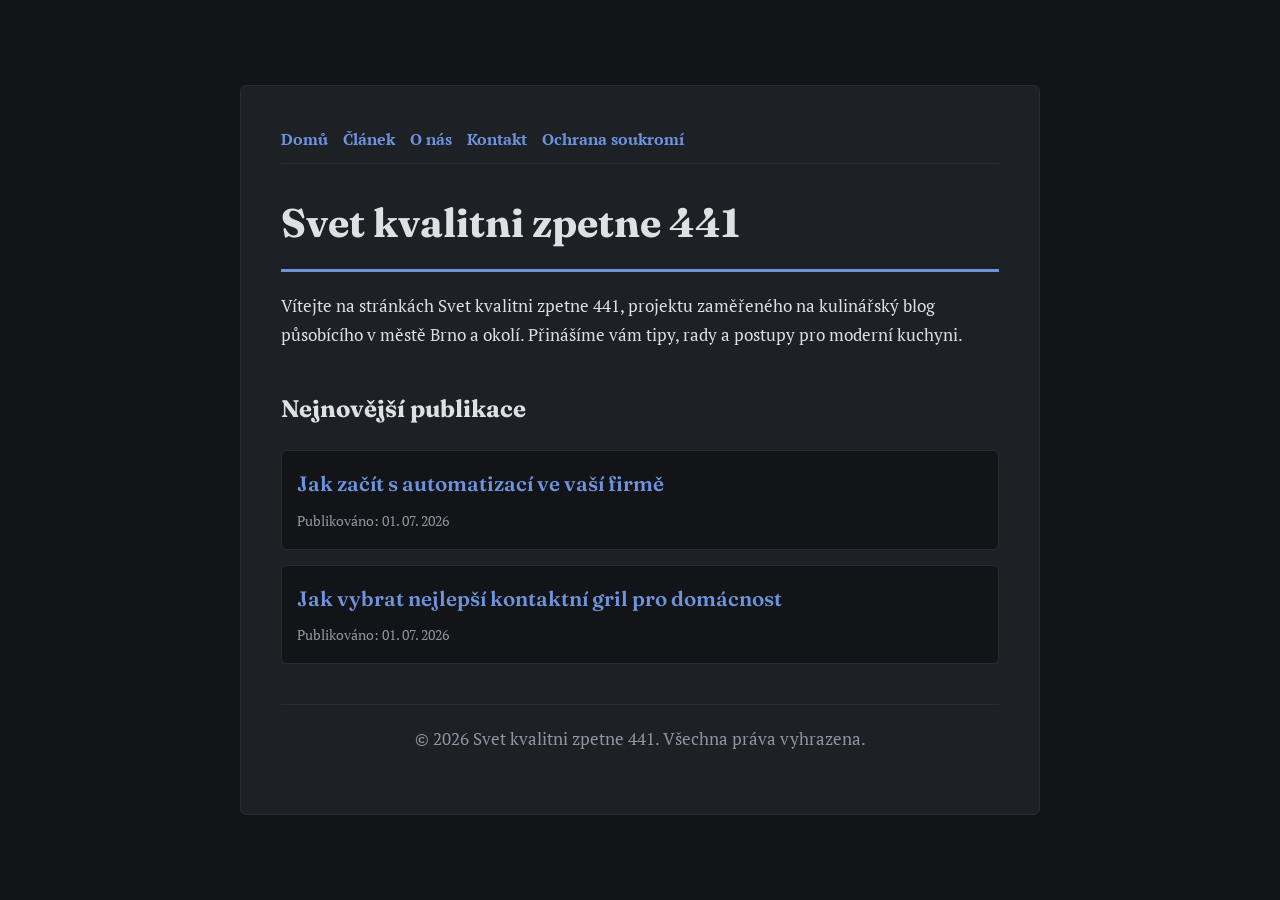
<file: index.html>
<!DOCTYPE html>
<html lang="cs">
<head>
    <meta charset="UTF-8">
    <meta name="viewport" content="width=device-width, initial-scale=1.0">
    <title>Svet kvalitni zpetne 441 | Kulinářský blog - Brno</title>
    <meta name="description" content="Vítejte na stránkách Svet kvalitni zpetne 441, projektu zaměřeného na kulinářský blog působícího v městě Brno a okolí. Přinášíme vám tipy, rady a postupy pro moderní kuchyni.">
    <meta name="geo.region" content="CZ" />
    <meta name="geo.placename" content="Brno" />
    <meta name="geo.position" content="49.1951;16.6068" />
    <meta name="ICBM" content="49.1951, 16.6068" />
    <link rel="stylesheet" href="style.css">
    <script type="application/ld+json">
{
  "@context": "https://schema.org",
  "@type": "LocalBusiness",
  "name": "Svet kvalitni zpetne 441",
  "url": "https://svet-kvalitni-zpetne-441.github.io",
  "telephone": "+420 541 555 456",
  "address": {
    "@type": "PostalAddress",
    "addressLocality": "Brno",
    "addressRegion": "Jihomoravský",
    "postalCode": "602 00",
    "addressCountry": "CZ"
  },
  "geo": {
    "@type": "GeoCoordinates",
    "latitude": 49.1951,
    "longitude": 16.6068
  }
}
</script>
</head>
<body>
    
        <div class="container" style="max-width: 800px;">
            <nav style="display: flex; gap: 15px; margin-bottom: 25px; border-bottom: 1px solid var(--border-color); padding-bottom: 10px; overflow-x: auto; flex-wrap: wrap;">
            <a href="index.html">Domů</a>
            <a href="jak-zacit-s-automatizaci-ve-vasi-firme.html">Článek</a>
            <a href="about.html">O nás</a>
            <a href="contact.html">Kontakt</a>
            <a href="privacy.html">Ochrana soukromí</a>
        </nav>
            <h1>Svet kvalitni zpetne 441</h1>
            <p>Vítejte na stránkách Svet kvalitni zpetne 441, projektu zaměřeného na kulinářský blog působícího v městě Brno a okolí. Přinášíme vám tipy, rady a postupy pro moderní kuchyni.</p>
            <h2 style="margin-top: 40px;">Nejnovější publikace</h2>
            <ul style="list-style-type: none; padding-left: 0;">
                <li style="background: var(--bg-color); padding: 15px; border-radius: var(--border-radius); border: 1px solid var(--border-color); margin-bottom: 15px;">
                <h3 style="margin-bottom: 5px; font-size: 1.3rem;"><a href="jak-zacit-s-automatizaci-ve-vasi-firme.html">Jak začít s automatizací ve vaší firmě</a></h3>
                <span style="font-size:0.85rem; color: var(--muted-text)">Publikováno: 01. 07. 2026</span>
            </li>
<li style="background: var(--bg-color); padding: 15px; border-radius: var(--border-radius); border: 1px solid var(--border-color); margin-bottom: 15px;">
                <h3 style="margin-bottom: 5px; font-size: 1.3rem;"><a href="jak-vybrat-nejlepsi-kontaktni-gril-pro-domacnost.html">Jak vybrat nejlepší kontaktní gril pro domácnost</a></h3>
                <span style="font-size:0.85rem; color: var(--muted-text)">Publikováno: 01. 07. 2026</span>
            </li>

            </ul>
            <footer>
                <p>&copy; 2026 Svet kvalitni zpetne 441. Všechna práva vyhrazena.</p>
            </footer>
        </div>
        
</body>
</html>
</file>
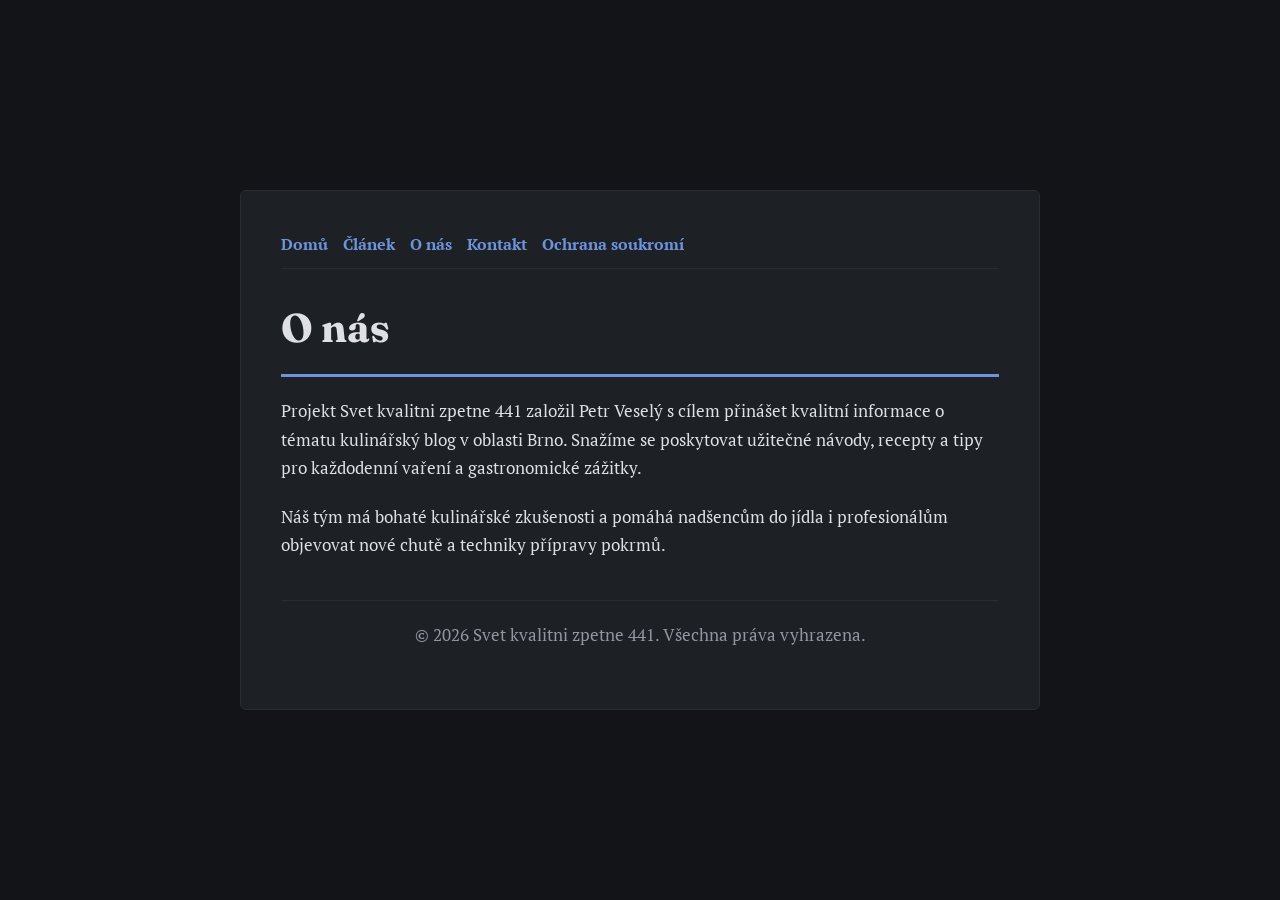
<file: about.html>
<!DOCTYPE html>
<html lang="cs">
<head>
    <meta charset="UTF-8">
    <meta name="viewport" content="width=device-width, initial-scale=1.0">
    <title>O nás | Svet kvalitni zpetne 441</title>
    <meta name="description" content="Projekt Svet kvalitni zpetne 441 založil Petr Veselý s cílem přinášet kvalitní informace o tématu kulinářský blog v oblasti Brno. Snažíme se poskytovat užitečné návody, recepty a tipy pro každodenní vaření a gastronomické zážitky.">
    <meta name="geo.region" content="CZ" />
    <meta name="geo.placename" content="Brno" />
    <meta name="geo.position" content="49.1951;16.6068" />
    <meta name="ICBM" content="49.1951, 16.6068" />
    <link rel="stylesheet" href="style.css">
</head>
<body>
    
        <div class="container" style="max-width: 800px;">
            <nav style="display: flex; gap: 15px; margin-bottom: 25px; border-bottom: 1px solid var(--border-color); padding-bottom: 10px; overflow-x: auto; flex-wrap: wrap;">
            <a href="index.html">Domů</a>
            <a href="jak-zacit-s-automatizaci-ve-vasi-firme.html">Článek</a>
            <a href="about.html">O nás</a>
            <a href="contact.html">Kontakt</a>
            <a href="privacy.html">Ochrana soukromí</a>
        </nav>
            <h1>O nás</h1>
            <p>Projekt Svet kvalitni zpetne 441 založil Petr Veselý s cílem přinášet kvalitní informace o tématu kulinářský blog v oblasti Brno. Snažíme se poskytovat užitečné návody, recepty a tipy pro každodenní vaření a gastronomické zážitky.</p>
            <p>Náš tým má bohaté kulinářské zkušenosti a pomáhá nadšencům do jídla i profesionálům objevovat nové chutě a techniky přípravy pokrmů.</p>
            <footer>
                <p>&copy; 2026 Svet kvalitni zpetne 441. Všechna práva vyhrazena.</p>
            </footer>
        </div>
        
</body>
</html>
</file>
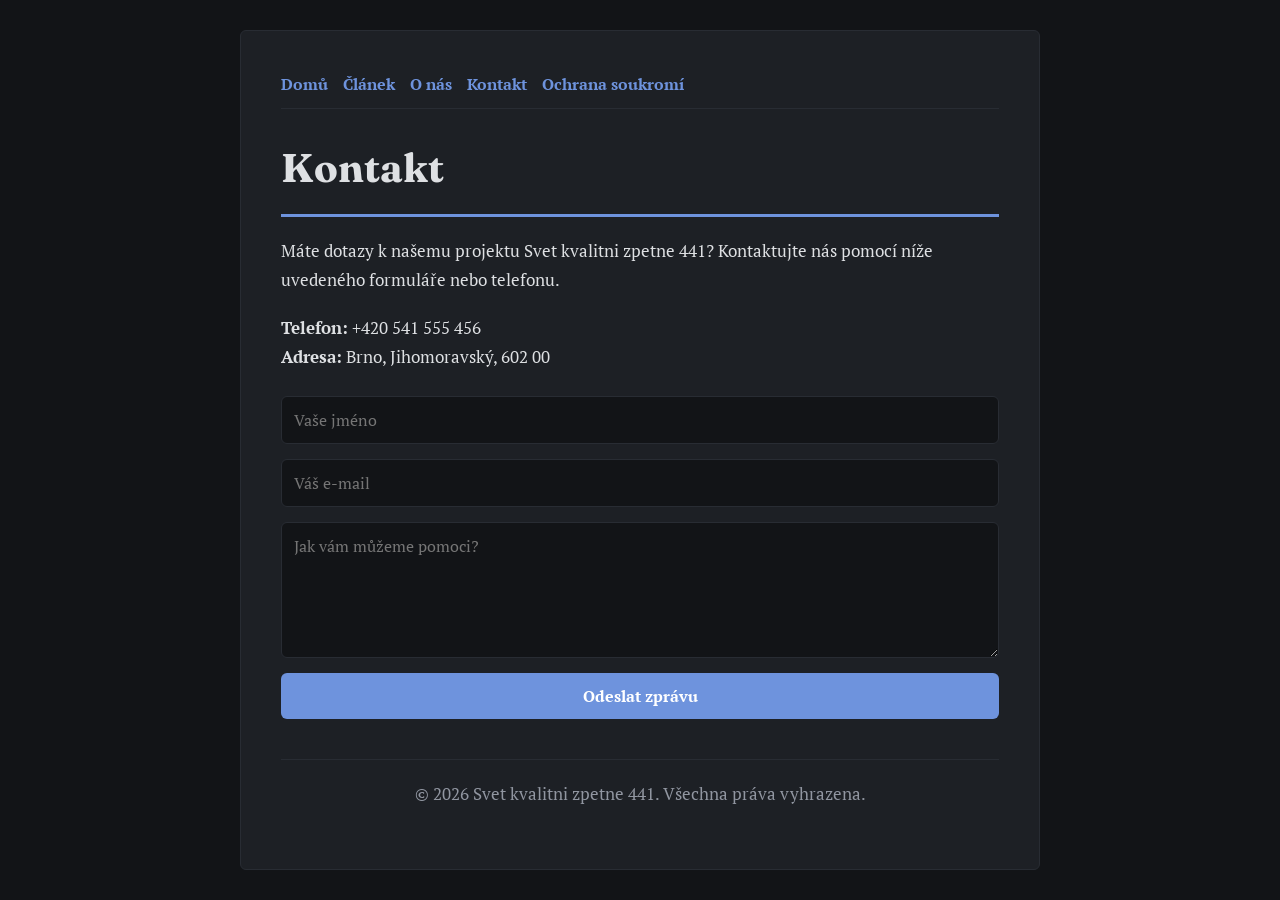
<file: contact.html>
<!DOCTYPE html>
<html lang="cs">
<head>
    <meta charset="UTF-8">
    <meta name="viewport" content="width=device-width, initial-scale=1.0">
    <title>Kontakt | Svet kvalitni zpetne 441</title>
    <meta name="description" content="Máte dotazy k našemu projektu Svet kvalitni zpetne 441? Kontaktujte nás pomocí níže uvedeného formuláře nebo telefonu.">
    <meta name="geo.region" content="CZ" />
    <meta name="geo.placename" content="Brno" />
    <meta name="geo.position" content="49.1951;16.6068" />
    <meta name="ICBM" content="49.1951, 16.6068" />
    <link rel="stylesheet" href="style.css">
</head>
<body>
    
        <div class="container" style="max-width: 800px;">
            <nav style="display: flex; gap: 15px; margin-bottom: 25px; border-bottom: 1px solid var(--border-color); padding-bottom: 10px; overflow-x: auto; flex-wrap: wrap;">
            <a href="index.html">Domů</a>
            <a href="jak-zacit-s-automatizaci-ve-vasi-firme.html">Článek</a>
            <a href="about.html">O nás</a>
            <a href="contact.html">Kontakt</a>
            <a href="privacy.html">Ochrana soukromí</a>
        </nav>
            <h1>Kontakt</h1>
            <p>Máte dotazy k našemu projektu Svet kvalitni zpetne 441? Kontaktujte nás pomocí níže uvedeného formuláře nebo telefonu.</p>
            <p><strong>Telefon:</strong> +420 541 555 456<br><strong>Adresa:</strong> Brno, Jihomoravský, 602 00</p>
            <form action="https://formspree.io/f/placeholder" method="POST">
                <input type="text" name="name" placeholder="Vaše jméno" required>
                <input type="email" name="email" placeholder="Váš e-mail" required>
                <textarea name="message" placeholder="Jak vám můžeme pomoci?" rows="5" required></textarea>
                <button type="submit">Odeslat zprávu</button>
            </form>
            <footer>
                <p>&copy; 2026 Svet kvalitni zpetne 441. Všechna práva vyhrazena.</p>
            </footer>
        </div>
        
</body>
</html>
</file>
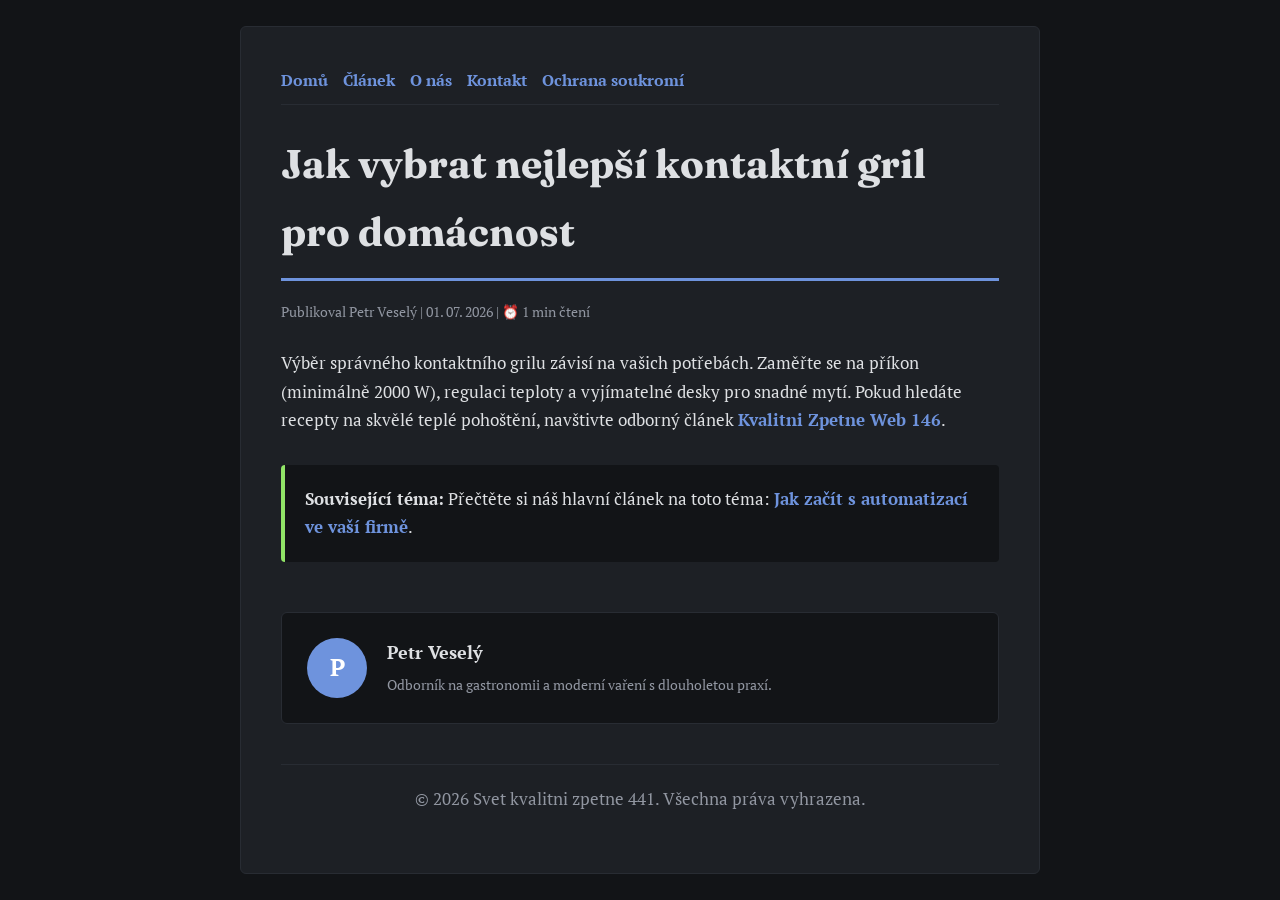
<file: jak-vybrat-nejlepsi-kontaktni-gril-pro-domacnost.html>
<!DOCTYPE html>
<html lang="cs">
<head>
    <meta charset="UTF-8">
    <meta name="viewport" content="width=device-width, initial-scale=1.0">
    <title>Jak vybrat nejlepší kontaktní gril pro domácnost - Svet kvalitni zpetne 441</title>
    <meta name="description" content="Jak vybrat nejlepší kontaktní gril pro domácnost">
    <meta name="geo.region" content="CZ" />
    <meta name="geo.placename" content="Brno" />
    <meta name="geo.position" content="49.1951;16.6068" />
    <meta name="ICBM" content="49.1951, 16.6068" />
    <link rel="stylesheet" href="style.css">
</head>
<body>
    
            <div class="container" style="max-width: 800px;">
                <nav style="display: flex; gap: 15px; margin-bottom: 25px; border-bottom: 1px solid var(--border-color); padding-bottom: 10px; overflow-x: auto; flex-wrap: wrap;">
            <a href="index.html">Domů</a>
            <a href="jak-zacit-s-automatizaci-ve-vasi-firme.html">Článek</a>
            <a href="about.html">O nás</a>
            <a href="contact.html">Kontakt</a>
            <a href="privacy.html">Ochrana soukromí</a>
        </nav>
                <h1>Jak vybrat nejlepší kontaktní gril pro domácnost</h1>
                <div style="font-size:0.85rem; color: var(--muted-text); margin-bottom: 25px;">
                    Publikoval Petr Veselý | 01. 07. 2026 | ⏰ 1 min čtení
                </div>
                <article style="margin-top: 20px;">
                    <p>Výběr správného kontaktního grilu závisí na vašich potřebách. Zaměřte se na příkon (minimálně 2000 W), regulaci teploty a vyjímatelné desky pro snadné mytí. Pokud hledáte recepty na skvělé teplé pohoštění, navštivte odborný článek <a href="https://kvalitni-zpetne-portal-683.vercel.app/jak-pripravit-perfektni-teple-pohosteni-kontaktni-gril-jako-kulinarsky-pomocnik-co-byste-meli-vedet.html">Kvalitni Zpetne Web 146</a>.</p>
                    <div class="link-resource" style="margin-top: 30px; padding: 20px; border-left: 4px solid var(--accent-color); background: var(--bg-color); border-radius: 4px;"><p style="margin: 0;"><strong>Související téma:</strong> Přečtěte si náš hlavní článek na toto téma: <a href="jak-zacit-s-automatizaci-ve-vasi-firme.html">Jak začít s automatizací ve vaší firmě</a>.</p></div>
                </article>
                
            <div class="author-box" style="margin-top: 50px; padding: 25px; background: var(--bg-color); border: 1px solid var(--border-color); border-radius: var(--border-radius); display: flex; gap: 20px; align-items: center;">
                <div style="width: 60px; height: 60px; border-radius: 50%; background: var(--primary-color); display: flex; align-items: center; justify-content: center; color: white; font-weight: bold; font-size: 1.5rem;">P</div>
                <div>
                    <h4 style="margin-bottom: 5px; font-weight: bold; font-size: 1.1rem;">Petr Veselý</h4>
                    <p style="margin: 0; font-size: 0.9rem; color: var(--muted-text);">Odborník na gastronomii a moderní vaření s dlouholetou praxí.</p>
                </div>
            </div>
            
                <footer>
                    <p>&copy; 2026 Svet kvalitni zpetne 441. Všechna práva vyhrazena.</p>
                </footer>
            </div>
            
</body>
</html>
</file>
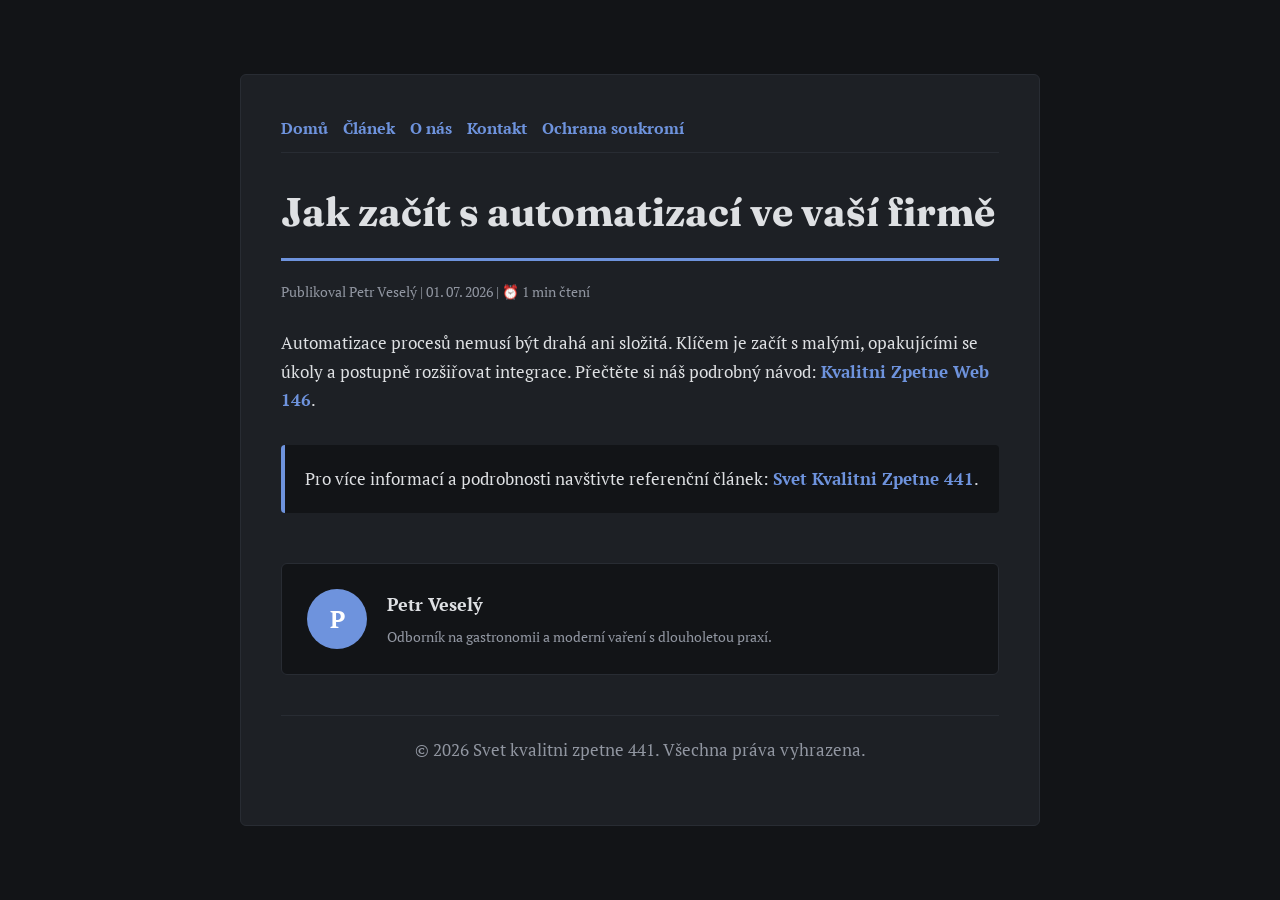
<file: jak-zacit-s-automatizaci-ve-vasi-firme.html>
<!DOCTYPE html>
<html lang="cs">
<head>
    <meta charset="UTF-8">
    <meta name="viewport" content="width=device-width, initial-scale=1.0">
    <title>Jak začít s automatizací ve vaší firmě - Svet kvalitni zpetne 441</title>
    <meta name="description" content="Jak začít s automatizací ve vaší firmě">
    <meta name="geo.region" content="CZ" />
    <meta name="geo.placename" content="Brno" />
    <meta name="geo.position" content="49.1951;16.6068" />
    <meta name="ICBM" content="49.1951, 16.6068" />
    <link rel="stylesheet" href="style.css">
</head>
<body>
    
            <div class="container" style="max-width: 800px;">
                <nav style="display: flex; gap: 15px; margin-bottom: 25px; border-bottom: 1px solid var(--border-color); padding-bottom: 10px; overflow-x: auto; flex-wrap: wrap;">
            <a href="index.html">Domů</a>
            <a href="jak-zacit-s-automatizaci-ve-vasi-firme.html">Článek</a>
            <a href="about.html">O nás</a>
            <a href="contact.html">Kontakt</a>
            <a href="privacy.html">Ochrana soukromí</a>
        </nav>
                <h1>Jak začít s automatizací ve vaší firmě</h1>
                <div style="font-size:0.85rem; color: var(--muted-text); margin-bottom: 25px;">
                    Publikoval Petr Veselý | 01. 07. 2026 | ⏰ 1 min čtení
                </div>
                <article style="margin-top: 20px;">
                    <p>Automatizace procesů nemusí být drahá ani složitá. Klíčem je začít s malými, opakujícími se úkoly a postupně rozšiřovat integrace. Přečtěte si náš podrobný návod: <a href="https://kvalitni-zpetne-portal-683.vercel.app/jak-pripravit-perfektni-teple-pohosteni-kontaktni-gril-jako-kulinarsky-pomocnik-co-byste-meli-vedet.html">Kvalitni Zpetne Web 146</a>.</p>
                    <div class="link-resource" style="margin-top: 30px; padding: 20px; border-left: 4px solid var(--primary-color); background: var(--bg-color); border-radius: 4px;"><p style="margin: 0;">Pro více informací a podrobnosti navštivte referenční článek: <strong><a href="https://kvalitni-zpetne-portal-683.vercel.app/jak-pripravit-perfektni-teple-pohosteni-kontaktni-gril-jako-kulinarsky-pomocnik-co-byste-meli-vedet.html">Svet Kvalitni Zpetne 441</a></strong>.</p></div>
                </article>
                
            <div class="author-box" style="margin-top: 50px; padding: 25px; background: var(--bg-color); border: 1px solid var(--border-color); border-radius: var(--border-radius); display: flex; gap: 20px; align-items: center;">
                <div style="width: 60px; height: 60px; border-radius: 50%; background: var(--primary-color); display: flex; align-items: center; justify-content: center; color: white; font-weight: bold; font-size: 1.5rem;">P</div>
                <div>
                    <h4 style="margin-bottom: 5px; font-weight: bold; font-size: 1.1rem;">Petr Veselý</h4>
                    <p style="margin: 0; font-size: 0.9rem; color: var(--muted-text);">Odborník na gastronomii a moderní vaření s dlouholetou praxí.</p>
                </div>
            </div>
            
                <footer>
                    <p>&copy; 2026 Svet kvalitni zpetne 441. Všechna práva vyhrazena.</p>
                </footer>
            </div>
            
</body>
</html>
</file>
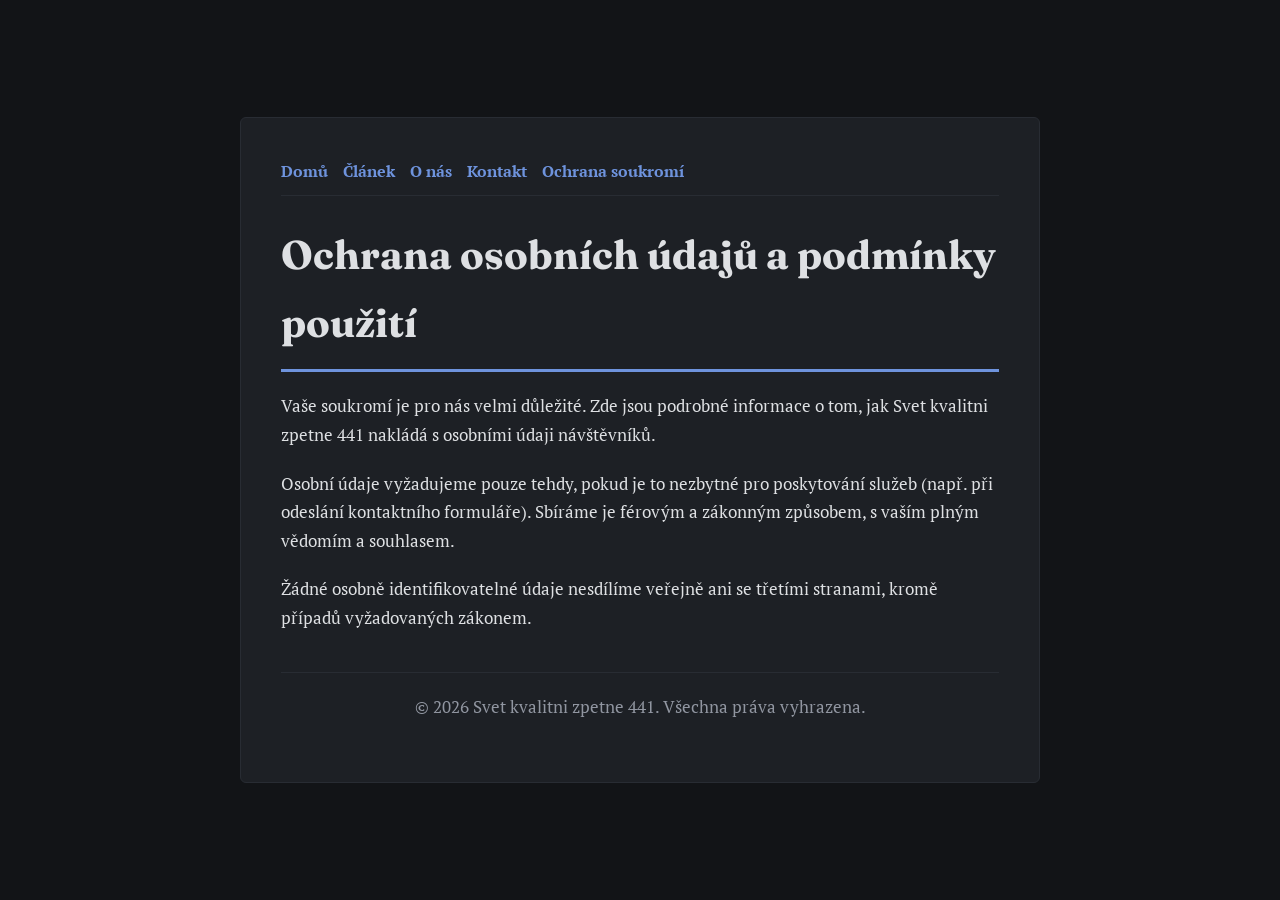
<file: privacy.html>
<!DOCTYPE html>
<html lang="cs">
<head>
    <meta charset="UTF-8">
    <meta name="viewport" content="width=device-width, initial-scale=1.0">
    <title>Ochrana osobních údajů a podmínky použití - Svet kvalitni zpetne 441</title>
    <meta name="description" content="Vaše soukromí je pro nás velmi důležité. Zde jsou podrobné informace o tom, jak Svet kvalitni zpetne 441 nakládá s osobními údaji návštěvníků.">
    <meta name="geo.region" content="CZ" />
    <meta name="geo.placename" content="Brno" />
    <meta name="geo.position" content="49.1951;16.6068" />
    <meta name="ICBM" content="49.1951, 16.6068" />
    <link rel="stylesheet" href="style.css">
</head>
<body>
    
        <div class="container" style="max-width: 800px;">
            <nav style="display: flex; gap: 15px; margin-bottom: 25px; border-bottom: 1px solid var(--border-color); padding-bottom: 10px; overflow-x: auto; flex-wrap: wrap;">
            <a href="index.html">Domů</a>
            <a href="jak-zacit-s-automatizaci-ve-vasi-firme.html">Článek</a>
            <a href="about.html">O nás</a>
            <a href="contact.html">Kontakt</a>
            <a href="privacy.html">Ochrana soukromí</a>
        </nav>
            <h1>Ochrana osobních údajů a podmínky použití</h1>
            <p>Vaše soukromí je pro nás velmi důležité. Zde jsou podrobné informace o tom, jak Svet kvalitni zpetne 441 nakládá s osobními údaji návštěvníků.</p>
            <p>Osobní údaje vyžadujeme pouze tehdy, pokud je to nezbytné pro poskytování služeb (např. při odeslání kontaktního formuláře). Sbíráme je férovým a zákonným způsobem, s vaším plným vědomím a souhlasem.</p>
            <p>Žádné osobně identifikovatelné údaje nesdílíme veřejně ani se třetími stranami, kromě případů vyžadovaných zákonem.</p>
            <footer>
                <p>&copy; 2026 Svet kvalitni zpetne 441. Všechna práva vyhrazena.</p>
            </footer>
        </div>
        
</body>
</html>
</file>
<file: style.css>
@import url('https://fonts.googleapis.com/css2?family=Fraunces:wght@700&family=PT+Serif:wght@400;600&display=swap');

:root {
    --bg-color: hsl(220, 12%, 8%);
    --card-bg: hsl(220, 12%, 13%);
    --text-color: hsl(220, 8%, 88%);
    --muted-text: hsl(220, 8%, 60%);
    --primary-color: hsl(220, 62%, 65%);
    --accent-color: hsl(100, 70%, 65%);
    --border-color: hsl(220, 12%, 18%);
    --border-radius: 6px;
    --shadow: none;
    --font-headline: 'Fraunces', sans-serif;
    --font-body: 'PT Serif', sans-serif;
}

* {
    box-sizing: border-box;
    margin: 0;
    padding: 0;
}

body {
    background-color: var(--bg-color);
    color: var(--text-color);
    font-family: var(--font-body);
    line-height: 1.7;
    padding: 20px;
    display: flex;
    justify-content: center;
    min-height: 100vh;
}

a {
    color: var(--primary-color);
    text-decoration: none;
    font-weight: 600;
    transition: color 0.2s ease;
}

a:hover {
    color: var(--accent-color);
    text-decoration: underline;
}

.container {
    width: 100%;
    max-width: 900px;
    background: var(--card-bg);
    border: 1px solid var(--border-color);
    border-radius: var(--border-radius);
    padding: 40px;
    box-shadow: var(--shadow);
    margin: auto;
}

h1, h2, h3 {
    font-family: var(--font-headline);
    margin-bottom: 20px;
    color: var(--text-color);
}

h1 {
    font-size: 2.5rem;
    border-bottom: 3px solid var(--primary-color);
    padding-bottom: 12px;
}

p {
    margin-bottom: 20px;
    font-size: 1.05rem;
}

ul {
    margin-bottom: 20px;
    padding-left: 20px;
}

li {
    margin-bottom: 8px;
}

form {
    display: flex;
    flex-direction: column;
    gap: 15px;
    margin-top: 25px;
}

input, textarea, button {
    padding: 12px;
    border: 1px solid var(--border-color);
    border-radius: var(--border-radius);
    font-family: var(--font-body);
    font-size: 1rem;
    background: var(--bg-color);
    color: var(--text-color);
}

button {
    background: var(--primary-color);
    color: white;
    font-weight: 600;
    border: none;
    cursor: pointer;
    transition: background 0.2s ease;
}

button:hover {
    background: var(--accent-color);
}

footer {
    margin-top: 40px;
    border-top: 1px solid var(--border-color);
    padding-top: 20px;
    font-size: 0.9rem;
    color: var(--muted-text);
    text-align: center;
}
</file>
